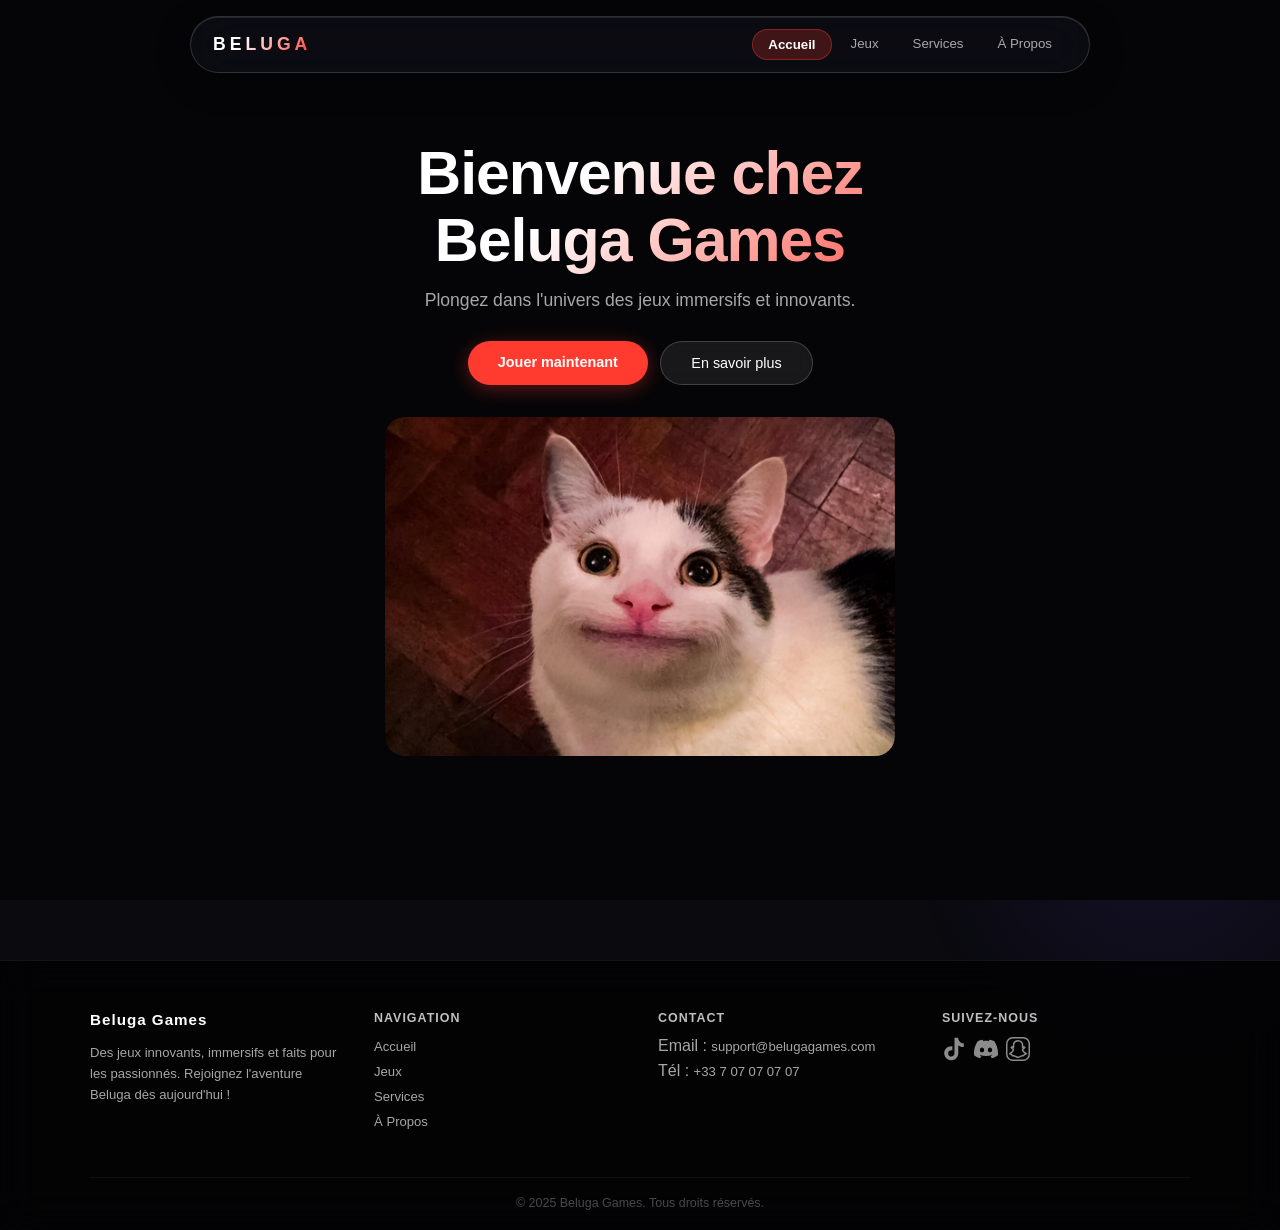
<file: projetallain/index.html>
<!DOCTYPE html>
<html lang="fr">
<head>
    <meta charset="UTF-8">
    <meta name="viewport" content="width=device-width, initial-scale=1.0">
    <title>Beluga Games</title>
    <link rel="icon" type="image/png" href="img/logo.png">
    <link rel="stylesheet" href="styles.css">
</head>
<body>
    <nav class="navbar">
        <a href="index.html" class="logo">BELUGA</a>
        <div class="nav-links">
            <ul>
                <li class="active"><a href="index.html">Accueil</a></li>
                <li><a href="jeux.html">Jeux</a></li>
                <li><a href="service.html">Services</a></li>
                <li><a href="about.html">À Propos</a></li>
            </ul>
        </div>
        <img src="img/menu-btn.png" alt="menu" class="menu-hamburger">
    </nav>

    <header class="home-header">
        <div class="welcome-text">
            <h1>Bienvenue chez<br>Beluga Games</h1>
            <p>Plongez dans l'univers des jeux immersifs et innovants.</p>
            <div class="cta-buttons">
                <a href="jeux.html" class="btn-primary">Jouer maintenant</a>
                <a href="about.html" class="btn-ghost">En savoir plus</a>
            </div>
            <img src="img/beluga.png" alt="Beluga Logo">
        </div>
    </header>

    <footer class="footer">
        <div class="footer-container">
            <div class="footer-section">
                <h3>Beluga Games</h3>
                <p>Des jeux innovants, immersifs et faits pour les passionnés. Rejoignez l'aventure Beluga dès aujourd'hui !</p>
            </div>
            <div class="footer-section">
                <h4>Navigation</h4>
                <ul>
                    <li><a href="index.html">Accueil</a></li>
                    <li><a href="jeux.html">Jeux</a></li>
                    <li><a href="service.html">Services</a></li>
                    <li><a href="about.html">À Propos</a></li>
                </ul>
            </div>
            <div class="footer-section">
                <h4>Contact</h4>
                <ul>
                    <li>Email : <a href="mailto:support@belugagames.com">support@belugagames.com</a></li>
                    <li>Tél : <a href="tel:+33707070707">+33 7 07 07 07 07</a></li>
                </ul>
            </div>
            <div class="footer-section">
                <h4>Suivez-nous</h4>
                <div class="social-icons">
                    <a href="https://www.tiktok.com/@uratex.eu"><img src="img/tiktok.svg" alt="TikTok"></a>
                    <a href="#"><img src="img/discord.svg" alt="Discord"></a>
                    <a href="#"><img src="img/snapchat.svg" alt="Snapchat"></a>
                </div>
            </div>
        </div>
        <div class="footer-bottom">
            <p>&copy; 2025 Beluga Games. Tous droits réservés.</p>
        </div>
    </footer>

    <script>
        document.querySelector('.menu-hamburger').addEventListener('click', () => {
            document.querySelector('.nav-links').classList.toggle('mobile-menu');
        });
    </script>
</body>
</html>
</file>
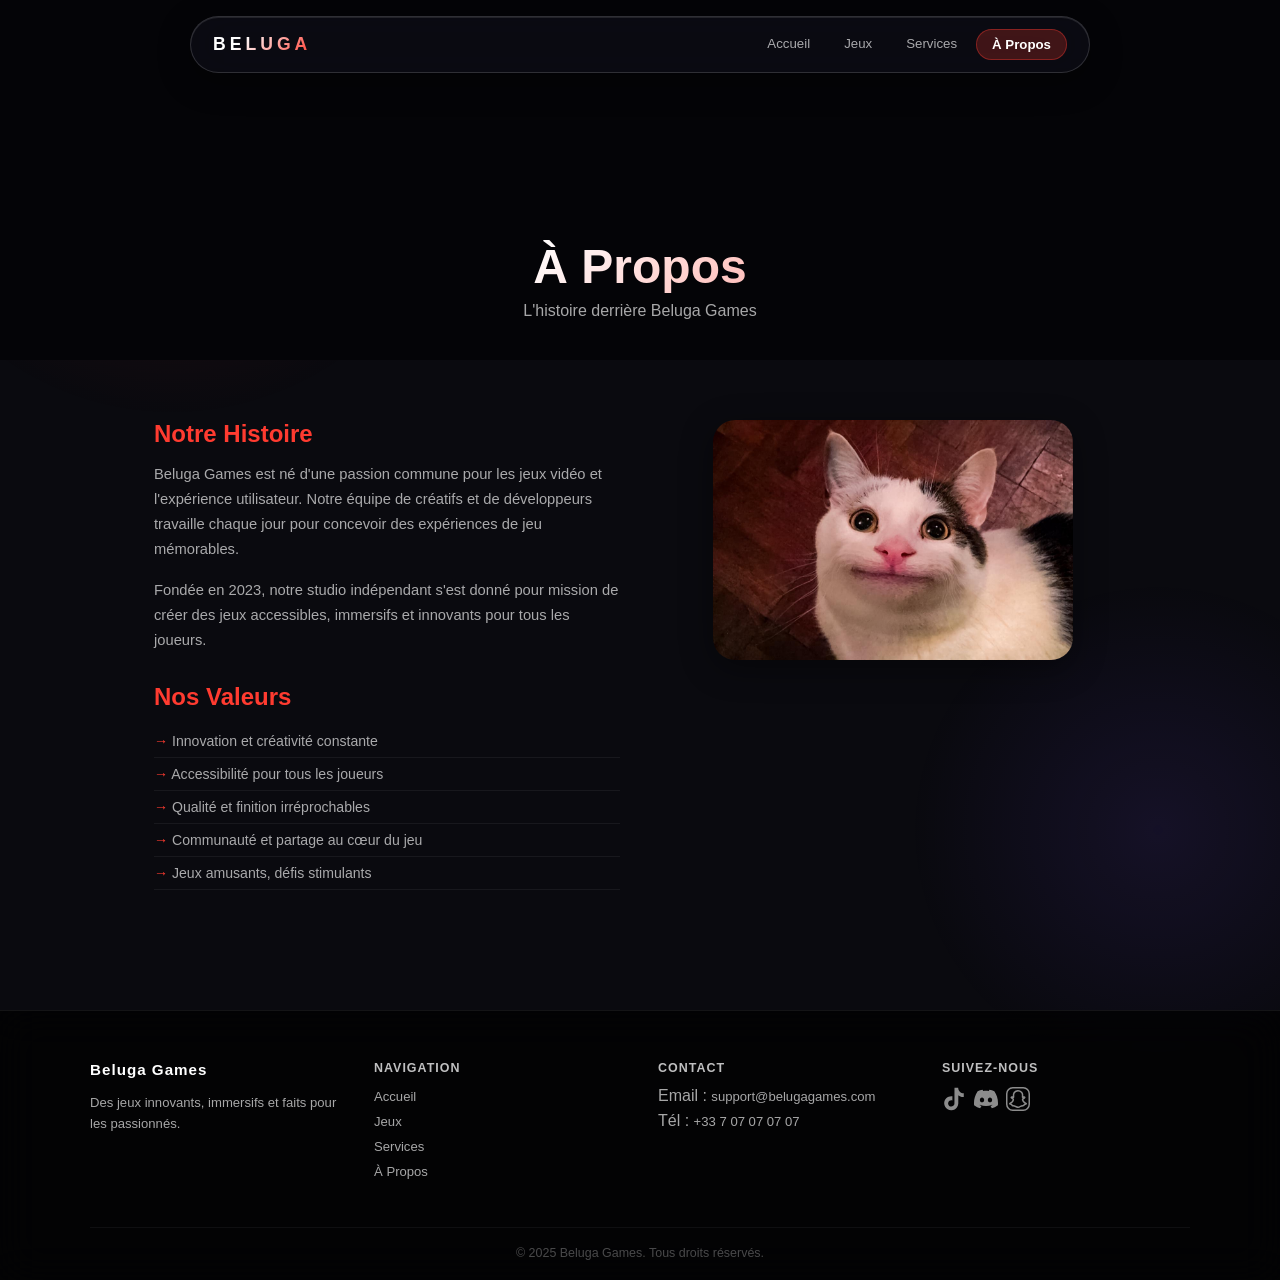
<file: projetallain/about.html>
<!DOCTYPE html>
<html lang="fr">
<head>
    <meta charset="UTF-8">
    <meta name="viewport" content="width=device-width, initial-scale=1.0">
    <title>À Propos – Beluga Games</title>
    <link rel="icon" type="image/png" href="img/logo.png">
    <link rel="stylesheet" href="styles.css">
</head>
<body>
    <nav class="navbar">
        <a href="index.html" class="logo">BELUGA</a>
        <div class="nav-links">
            <ul>
                <li><a href="index.html">Accueil</a></li>
                <li><a href="jeux.html">Jeux</a></li>
                <li><a href="service.html">Services</a></li>
                <li class="active"><a href="about.html">À Propos</a></li>
            </ul>
        </div>
        <img src="img/menu-btn.png" alt="menu" class="menu-hamburger">
    </nav>

    <header style="position:relative;">
        <div class="page-title">
            <h1>À Propos</h1>
            <p>L'histoire derrière Beluga Games</p>
        </div>
    </header>

    <div class="about-section">
        <div class="about-container">
            <div class="about-text">
                <h2>Notre Histoire</h2>
                <p>Beluga Games est né d'une passion commune pour les jeux vidéo et l'expérience utilisateur. Notre équipe de créatifs et de développeurs travaille chaque jour pour concevoir des expériences de jeu mémorables.</p>
                <p>Fondée en 2023, notre studio indépendant s'est donné pour mission de créer des jeux accessibles, immersifs et innovants pour tous les joueurs.</p>
                <h2 style="margin-top:30px;">Nos Valeurs</h2>
                <ul>
                    <li>Innovation et créativité constante</li>
                    <li>Accessibilité pour tous les joueurs</li>
                    <li>Qualité et finition irréprochables</li>
                    <li>Communauté et partage au cœur du jeu</li>
                    <li>Jeux amusants, défis stimulants</li>
                </ul>
            </div>
            <div class="about-image">
                <img src="img/beluga.png" alt="Beluga Mascot">
            </div>
        </div>
    </div>

    <footer class="footer">
        <div class="footer-container">
            <div class="footer-section">
                <h3>Beluga Games</h3>
                <p>Des jeux innovants, immersifs et faits pour les passionnés.</p>
            </div>
            <div class="footer-section">
                <h4>Navigation</h4>
                <ul>
                    <li><a href="index.html">Accueil</a></li>
                    <li><a href="jeux.html">Jeux</a></li>
                    <li><a href="service.html">Services</a></li>
                    <li><a href="about.html">À Propos</a></li>
                </ul>
            </div>
            <div class="footer-section">
                <h4>Contact</h4>
                <ul>
                    <li>Email : <a href="mailto:support@belugagames.com">support@belugagames.com</a></li>
                    <li>Tél : <a href="tel:+33707070707">+33 7 07 07 07 07</a></li>
                </ul>
            </div>
            <div class="footer-section">
                <h4>Suivez-nous</h4>
                <div class="social-icons">
                    <a href="https://www.tiktok.com/@uratex.eu"><img src="img/tiktok.svg" alt="TikTok"></a>
                    <a href="#"><img src="img/discord.svg" alt="Discord"></a>
                    <a href="#"><img src="img/snapchat.svg" alt="Snapchat"></a>
                </div>
            </div>
        </div>
        <div class="footer-bottom"><p>&copy; 2025 Beluga Games. Tous droits réservés.</p></div>
    </footer>

    <script>
        document.querySelector('.menu-hamburger').addEventListener('click', () => {
            document.querySelector('.nav-links').classList.toggle('mobile-menu');
        });
    </script>
</body>
</html>
</file>
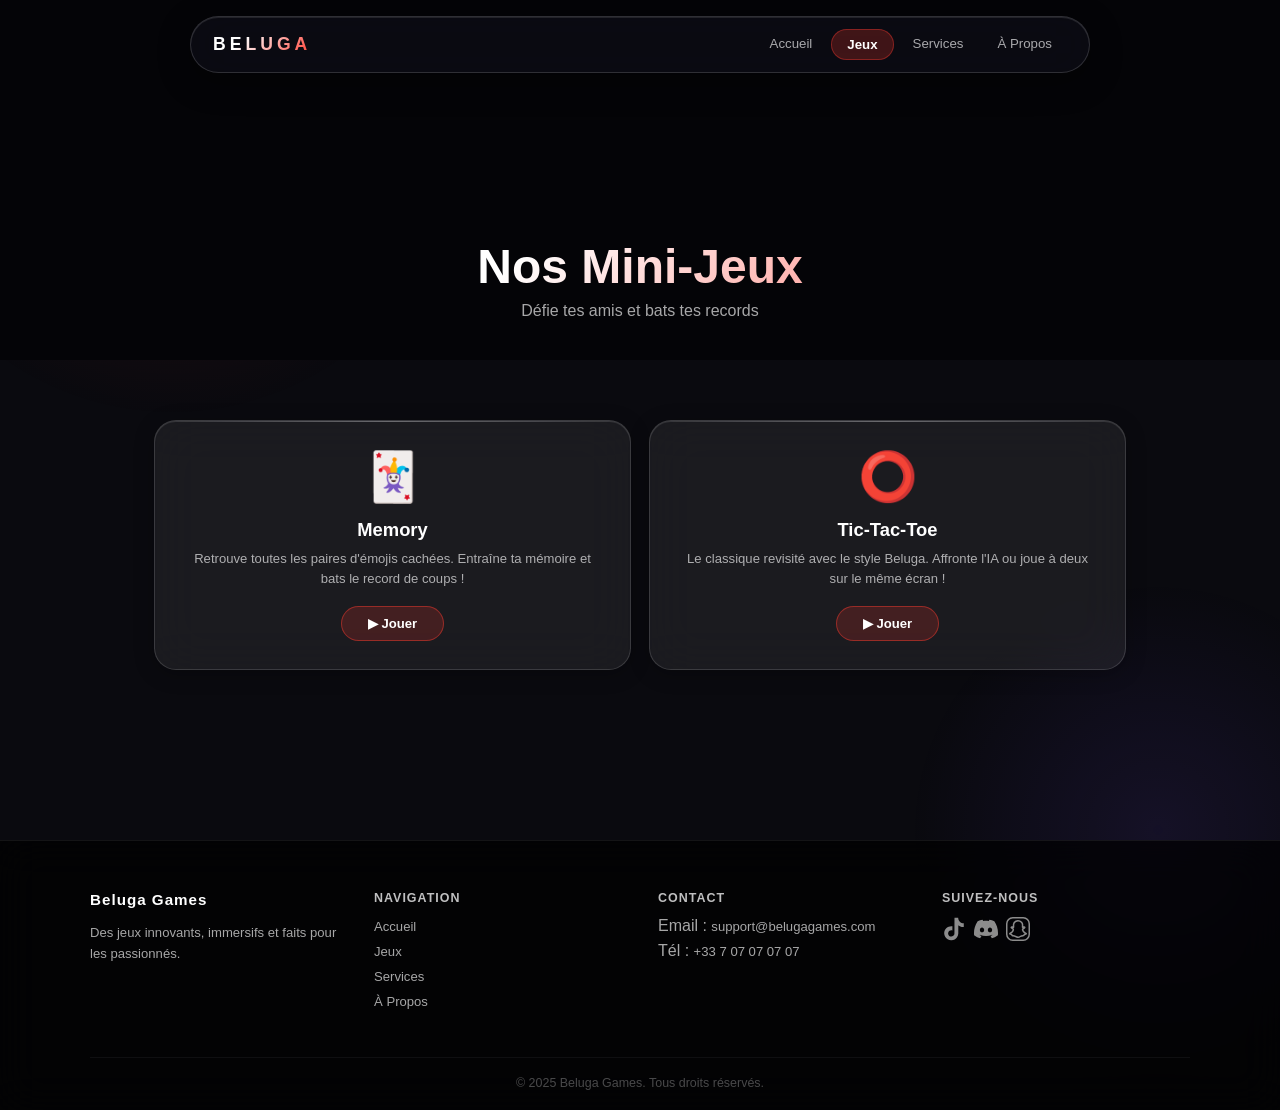
<file: projetallain/jeux.html>
<!DOCTYPE html>
<html lang="fr">
<head>
    <meta charset="UTF-8">
    <meta name="viewport" content="width=device-width, initial-scale=1.0">
    <title>Jeux – Beluga Games</title>
    <link rel="icon" type="image/png" href="img/logo.png">
    <link rel="stylesheet" href="styles.css">
</head>
<body>
    <nav class="navbar">
        <a href="index.html" class="logo">BELUGA</a>
        <div class="nav-links">
            <ul>
                <li><a href="index.html">Accueil</a></li>
                <li class="active"><a href="jeux.html">Jeux</a></li>
                <li><a href="service.html">Services</a></li>
                <li><a href="about.html">À Propos</a></li>
            </ul>
        </div>
        <img src="img/menu-btn.png" alt="menu" class="menu-hamburger">
    </nav>

    <header style="position:relative;">
        <div class="page-title">
            <h1>Nos Mini-Jeux</h1>
            <p>Défie tes amis et bats tes records</p>
        </div>
    </header>

    <div class="section">
        <div class="games-grid">
            <div class="game-card" onclick="openModal('memory')">
                <span class="game-icon">🃏</span>
                <h3>Memory</h3>
                <p>Retrouve toutes les paires d'émojis cachées. Entraîne ta mémoire et bats le record de coups !</p>
                <span class="play-btn">▶ Jouer</span>
            </div>
            <div class="game-card" onclick="openModal('ttt')">
                <span class="game-icon">⭕</span>
                <h3>Tic-Tac-Toe</h3>
                <p>Le classique revisité avec le style Beluga. Affronte l'IA ou joue à deux sur le même écran !</p>
                <span class="play-btn">▶ Jouer</span>
            </div>
        </div>
    </div>

    <!-- MEMORY MODAL -->
    <div class="game-modal" id="modal-memory">
        <div class="game-modal-inner">
            <button class="modal-close" onclick="closeModal('memory')">✕</button>
            <h2>🃏 Memory</h2>
            <div class="game-stats">
                <div>Coups : <span id="mem-moves">0</span></div>
                <div>Paires : <span id="mem-pairs">0</span>/8</div>
            </div>
            <div class="memory-grid" id="memory-grid"></div>
            <button class="game-btn" onclick="initMemory()">🔄 Nouvelle partie</button>
        </div>
    </div>

    <!-- TTT MODAL -->
    <div class="game-modal" id="modal-ttt">
        <div class="game-modal-inner">
            <button class="modal-close" onclick="closeModal('ttt')">✕</button>
            <h2>⭕ Tic-Tac-Toe</h2>
            <div class="ttt-status" id="ttt-status"><strong>Tour de X</strong></div>
            <div class="ttt-board" id="ttt-board">
                <div class="ttt-cell" onclick="tttClick(0)"></div>
                <div class="ttt-cell" onclick="tttClick(1)"></div>
                <div class="ttt-cell" onclick="tttClick(2)"></div>
                <div class="ttt-cell" onclick="tttClick(3)"></div>
                <div class="ttt-cell" onclick="tttClick(4)"></div>
                <div class="ttt-cell" onclick="tttClick(5)"></div>
                <div class="ttt-cell" onclick="tttClick(6)"></div>
                <div class="ttt-cell" onclick="tttClick(7)"></div>
                <div class="ttt-cell" onclick="tttClick(8)"></div>
            </div>
            <button class="game-btn" onclick="initTTT()">🔄 Rejouer</button>
        </div>
    </div>

    <footer class="footer">
        <div class="footer-container">
            <div class="footer-section">
                <h3>Beluga Games</h3>
                <p>Des jeux innovants, immersifs et faits pour les passionnés.</p>
            </div>
            <div class="footer-section">
                <h4>Navigation</h4>
                <ul>
                    <li><a href="index.html">Accueil</a></li>
                    <li><a href="jeux.html">Jeux</a></li>
                    <li><a href="service.html">Services</a></li>
                    <li><a href="about.html">À Propos</a></li>
                </ul>
            </div>
            <div class="footer-section">
                <h4>Contact</h4>
                <ul>
                    <li>Email : <a href="mailto:support@belugagames.com">support@belugagames.com</a></li>
                    <li>Tél : <a href="tel:+33707070707">+33 7 07 07 07 07</a></li>
                </ul>
            </div>
            <div class="footer-section">
                <h4>Suivez-nous</h4>
                <div class="social-icons">
                    <a href="https://www.tiktok.com/@uratex.eu"><img src="img/tiktok.svg" alt="TikTok"></a>
                    <a href="#"><img src="img/discord.svg" alt="Discord"></a>
                    <a href="#"><img src="img/snapchat.svg" alt="Snapchat"></a>
                </div>
            </div>
        </div>
        <div class="footer-bottom"><p>&copy; 2025 Beluga Games. Tous droits réservés.</p></div>
    </footer>

    <script>
    // NAV
    document.querySelector('.menu-hamburger').addEventListener('click', () => {
        document.querySelector('.nav-links').classList.toggle('mobile-menu');
    });

    function openModal(id) {
        document.getElementById('modal-' + id).classList.add('active');
        document.body.style.overflow = 'hidden';
        if (id === 'memory') initMemory();
        if (id === 'ttt') initTTT();
    }

    function closeModal(id) {
        document.getElementById('modal-' + id).classList.remove('active');
        document.body.style.overflow = '';
    }

    // Close on backdrop click
    document.querySelectorAll('.game-modal').forEach(modal => {
        modal.addEventListener('click', e => {
            if (e.target === modal) {
                modal.classList.remove('active');
                document.body.style.overflow = '';
            }
        });
    });

    // ===== MEMORY GAME =====
    const emojis = ['🎮','🕹️','🏆','⚡','🔥','🎯','💎','🌟'];
    let memCards = [], memFlipped = [], memLocked = false, memMoves = 0, memPairs = 0;

    function initMemory() {
        memCards = [...emojis, ...emojis].sort(() => Math.random() - 0.5);
        memFlipped = [];
        memLocked = false;
        memMoves = 0;
        memPairs = 0;
        document.getElementById('mem-moves').textContent = '0';
        document.getElementById('mem-pairs').textContent = '0';
        const grid = document.getElementById('memory-grid');
        grid.innerHTML = '';
        memCards.forEach((emoji, i) => {
            const card = document.createElement('div');
            card.className = 'memory-card';
            card.dataset.index = i;
            card.dataset.emoji = emoji;
            card.innerHTML = `
                <div class="memory-card-inner">
                    <div class="memory-face memory-front"></div>
                    <div class="memory-face memory-back">${emoji}</div>
                </div>`;
            card.addEventListener('click', () => memFlip(card));
            grid.appendChild(card);
        });
    }

    function memFlip(card) {
        if (memLocked || card.classList.contains('flipped') || card.classList.contains('matched')) return;
        card.classList.add('flipped');
        memFlipped.push(card);
        if (memFlipped.length === 2) {
            memLocked = true;
            memMoves++;
            document.getElementById('mem-moves').textContent = memMoves;
            const [a, b] = memFlipped;
            if (a.dataset.emoji === b.dataset.emoji) {
                a.classList.add('matched');
                b.classList.add('matched');
                memPairs++;
                document.getElementById('mem-pairs').textContent = memPairs;
                memFlipped = [];
                memLocked = false;
                if (memPairs === 8) {
                    setTimeout(() => alert(`🏆 Bravo ! Complété en ${memMoves} coups !`), 200);
                }
            } else {
                setTimeout(() => {
                    a.classList.remove('flipped');
                    b.classList.remove('flipped');
                    memFlipped = [];
                    memLocked = false;
                }, 900);
            }
        }
    }

    // ===== TIC-TAC-TOE =====
    let tttBoard = Array(9).fill('');
    let tttCurrent = 'X';
    let tttOver = false;
    const wins = [[0,1,2],[3,4,5],[6,7,8],[0,3,6],[1,4,7],[2,5,8],[0,4,8],[2,4,6]];

    function initTTT() {
        tttBoard = Array(9).fill('');
        tttCurrent = 'X';
        tttOver = false;
        document.querySelectorAll('.ttt-cell').forEach(c => {
            c.className = 'ttt-cell';
            c.textContent = '';
        });
        document.getElementById('ttt-status').innerHTML = '<strong>Tour de X</strong>';
    }

    function tttClick(i) {
        if (tttOver || tttBoard[i]) return;
        tttBoard[i] = tttCurrent;
        const cell = document.querySelectorAll('.ttt-cell')[i];
        cell.textContent = tttCurrent === 'X' ? '✕' : '○';
        cell.classList.add(tttCurrent.toLowerCase(), 'taken');

        const winner = checkWin();
        if (winner) {
            winner.forEach(idx => document.querySelectorAll('.ttt-cell')[idx].classList.add('winning'));
            document.getElementById('ttt-status').innerHTML = `<strong>🏆 ${tttCurrent} a gagné !</strong>`;
            tttOver = true;
        } else if (!tttBoard.includes('')) {
            document.getElementById('ttt-status').innerHTML = '<strong>Match nul !</strong>';
            tttOver = true;
        } else {
            tttCurrent = tttCurrent === 'X' ? 'O' : 'X';
            document.getElementById('ttt-status').innerHTML = `<strong>Tour de ${tttCurrent}</strong>`;
        }
    }

    function checkWin() {
        for (const [a,b,c] of wins) {
            if (tttBoard[a] && tttBoard[a] === tttBoard[b] && tttBoard[b] === tttBoard[c]) return [a,b,c];
        }
        return null;
    }
    </script>
</body>
</html>
</file>
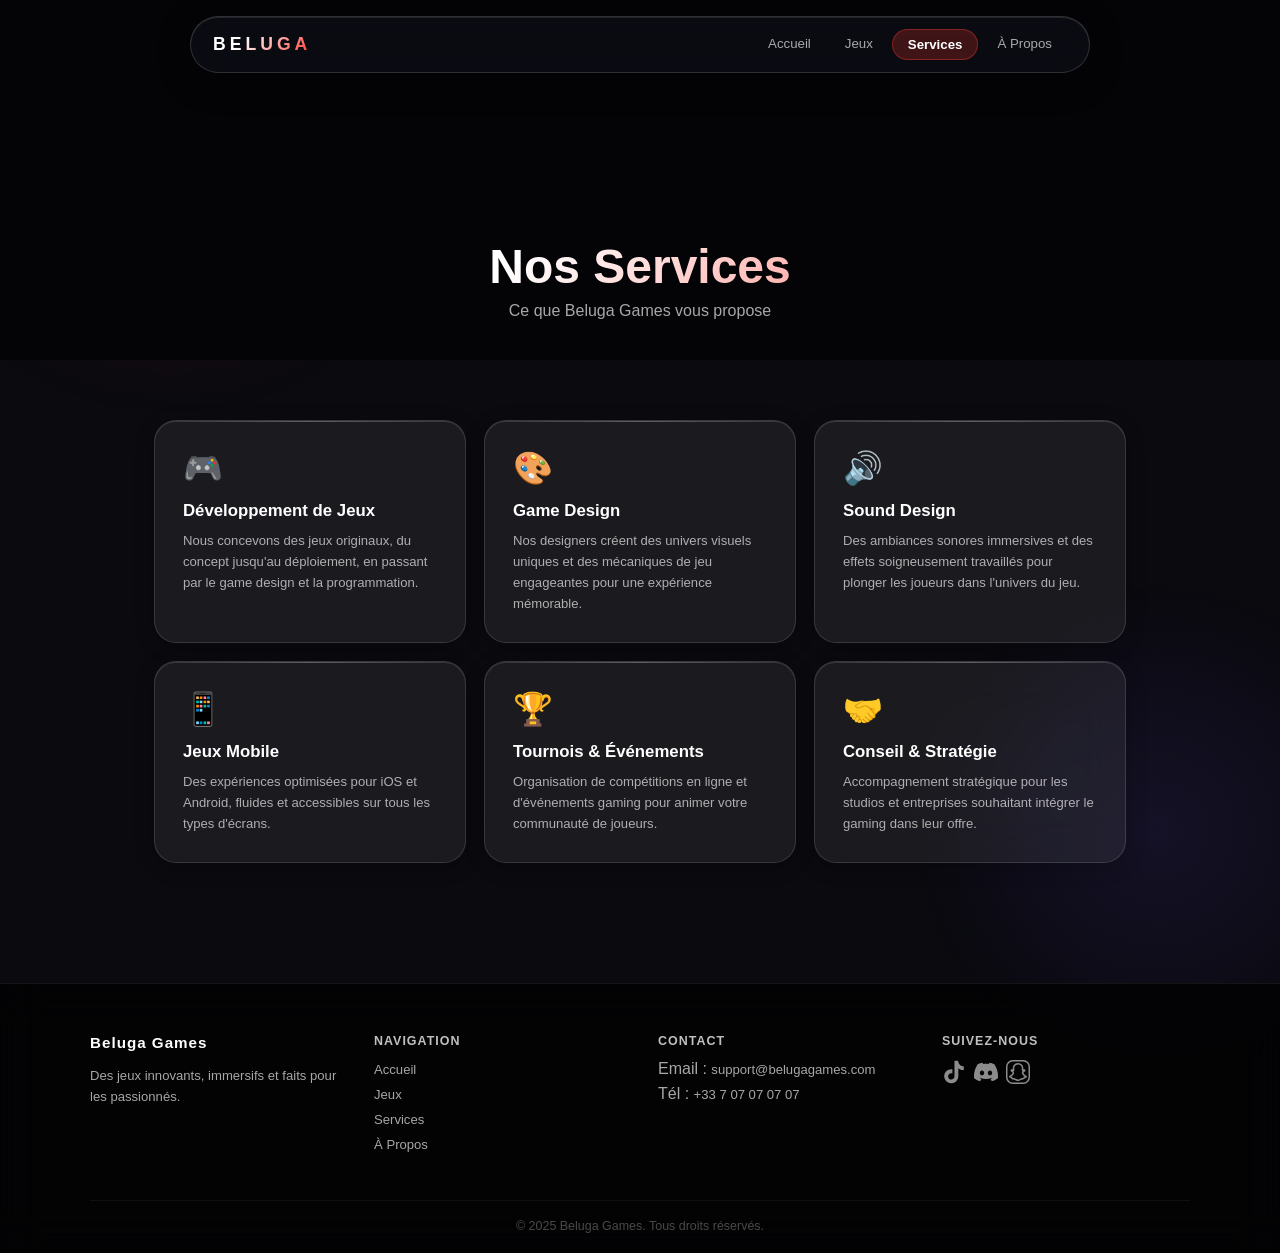
<file: projetallain/service.html>
<!DOCTYPE html>
<html lang="fr">
<head>
    <meta charset="UTF-8">
    <meta name="viewport" content="width=device-width, initial-scale=1.0">
    <title>Services – Beluga Games</title>
    <link rel="icon" type="image/png" href="img/logo.png">
    <link rel="stylesheet" href="styles.css">
</head>
<body>
    <nav class="navbar">
        <a href="index.html" class="logo">BELUGA</a>
        <div class="nav-links">
            <ul>
                <li><a href="index.html">Accueil</a></li>
                <li><a href="jeux.html">Jeux</a></li>
                <li class="active"><a href="service.html">Services</a></li>
                <li><a href="about.html">À Propos</a></li>
            </ul>
        </div>
        <img src="img/menu-btn.png" alt="menu" class="menu-hamburger">
    </nav>

    <header style="position:relative;">
        <div class="page-title">
            <h1>Nos Services</h1>
            <p>Ce que Beluga Games vous propose</p>
        </div>
    </header>

    <div class="services-section">
        <div class="services-grid">
            <div class="service-card">
                <span class="service-icon">🎮</span>
                <h3>Développement de Jeux</h3>
                <p>Nous concevons des jeux originaux, du concept jusqu'au déploiement, en passant par le game design et la programmation.</p>
            </div>
            <div class="service-card">
                <span class="service-icon">🎨</span>
                <h3>Game Design</h3>
                <p>Nos designers créent des univers visuels uniques et des mécaniques de jeu engageantes pour une expérience mémorable.</p>
            </div>
            <div class="service-card">
                <span class="service-icon">🔊</span>
                <h3>Sound Design</h3>
                <p>Des ambiances sonores immersives et des effets soigneusement travaillés pour plonger les joueurs dans l'univers du jeu.</p>
            </div>
            <div class="service-card">
                <span class="service-icon">📱</span>
                <h3>Jeux Mobile</h3>
                <p>Des expériences optimisées pour iOS et Android, fluides et accessibles sur tous les types d'écrans.</p>
            </div>
            <div class="service-card">
                <span class="service-icon">🏆</span>
                <h3>Tournois & Événements</h3>
                <p>Organisation de compétitions en ligne et d'événements gaming pour animer votre communauté de joueurs.</p>
            </div>
            <div class="service-card">
                <span class="service-icon">🤝</span>
                <h3>Conseil & Stratégie</h3>
                <p>Accompagnement stratégique pour les studios et entreprises souhaitant intégrer le gaming dans leur offre.</p>
            </div>
        </div>
    </div>

    <footer class="footer">
        <div class="footer-container">
            <div class="footer-section">
                <h3>Beluga Games</h3>
                <p>Des jeux innovants, immersifs et faits pour les passionnés.</p>
            </div>
            <div class="footer-section">
                <h4>Navigation</h4>
                <ul>
                    <li><a href="index.html">Accueil</a></li>
                    <li><a href="jeux.html">Jeux</a></li>
                    <li><a href="service.html">Services</a></li>
                    <li><a href="about.html">À Propos</a></li>
                </ul>
            </div>
            <div class="footer-section">
                <h4>Contact</h4>
                <ul>
                    <li>Email : <a href="mailto:support@belugagames.com">support@belugagames.com</a></li>
                    <li>Tél : <a href="tel:+33707070707">+33 7 07 07 07 07</a></li>
                </ul>
            </div>
            <div class="footer-section">
                <h4>Suivez-nous</h4>
                <div class="social-icons">
                    <a href="https://www.tiktok.com/@uratex.eu"><img src="img/tiktok.svg" alt="TikTok"></a>
                    <a href="#"><img src="img/discord.svg" alt="Discord"></a>
                    <a href="#"><img src="img/snapchat.svg" alt="Snapchat"></a>
                </div>
            </div>
        </div>
        <div class="footer-bottom"><p>&copy; 2025 Beluga Games. Tous droits réservés.</p></div>
    </footer>

    <script>
        document.querySelector('.menu-hamburger').addEventListener('click', () => {
            document.querySelector('.nav-links').classList.toggle('mobile-menu');
        });
    </script>
</body>
</html>
</file>
<file: projetallain/styles.css>
* {
    margin: 0;
    padding: 0;
    box-sizing: border-box;
    text-decoration: none;
    list-style: none;
}

:root {
    --glass-bg: rgba(255, 255, 255, 0.08);
    --glass-border: rgba(255, 255, 255, 0.18);
    --accent: #ff3b30;
    --text: #ffffff;
    --text-secondary: rgba(255,255,255,0.65);
    --blur: blur(24px);
    --radius: 22px;
}

body {
    font-family: -apple-system, BlinkMacSystemFont, 'SF Pro Display', 'Helvetica Neue', sans-serif;
    background: #0a0a0f;
    color: var(--text);
    min-height: 100vh;
    overflow-x: hidden;
}

body::before {
    content: '';
    position: fixed;
    top: -20%;
    left: -10%;
    width: 600px;
    height: 600px;
    background: radial-gradient(circle, rgba(255,59,48,0.12) 0%, transparent 70%);
    border-radius: 50%;
    animation: floatOrb 12s ease-in-out infinite;
    pointer-events: none;
    z-index: 0;
}

body::after {
    content: '';
    position: fixed;
    bottom: -20%;
    right: -10%;
    width: 500px;
    height: 500px;
    background: radial-gradient(circle, rgba(120,80,255,0.1) 0%, transparent 70%);
    border-radius: 50%;
    animation: floatOrb 15s ease-in-out infinite reverse;
    pointer-events: none;
    z-index: 0;
}

@keyframes floatOrb {
    0%, 100% { transform: translate(0,0) scale(1); }
    33% { transform: translate(30px,-30px) scale(1.05); }
    66% { transform: translate(-20px,20px) scale(0.95); }
}

/* NAVBAR */
.navbar {
    position: fixed;
    top: 16px;
    left: 50%;
    transform: translateX(-50%);
    width: calc(100% - 40px);
    max-width: 900px;
    padding: 12px 22px;
    display: flex;
    justify-content: space-between;
    align-items: center;
    background: rgba(15,15,25,0.6);
    backdrop-filter: blur(24px) saturate(180%);
    -webkit-backdrop-filter: blur(24px) saturate(180%);
    border: 1px solid rgba(255,255,255,0.15);
    border-radius: 50px;
    z-index: 1000;
    box-shadow: 0 8px 32px rgba(0,0,0,0.4), inset 0 1px 0 rgba(255,255,255,0.1);
}

.navbar a { color: var(--text); }

.navbar .logo {
    font-size: 1.1em;
    font-weight: 800;
    letter-spacing: 4px;
    background: linear-gradient(135deg, #fff 30%, var(--accent));
    -webkit-background-clip: text;
    -webkit-text-fill-color: transparent;
    background-clip: text;
}

.navbar .nav-links ul {
    display: flex;
    gap: 4px;
}

.navbar .nav-links ul li a {
    padding: 7px 15px;
    border-radius: 50px;
    font-size: 0.83em;
    font-weight: 500;
    color: var(--text-secondary);
    transition: all 0.25s ease;
    display: block;
}

.navbar .nav-links ul li a:hover {
    color: var(--text);
    background: rgba(255,255,255,0.09);
}

.navbar .nav-links ul li.active a {
    color: #fff;
    background: rgba(255,59,48,0.22);
    border: 1px solid rgba(255,59,48,0.38);
    font-weight: 600;
}

.menu-hamburger {
    display: none;
    width: 28px;
    cursor: pointer;
    filter: invert(1);
}

/* HOME HEADER */
.home-header {
    width: 100%;
    min-height: 100vh;
    display: flex;
    justify-content: center;
    align-items: center;
    background: #0a0a0f;
    text-align: center;
    position: relative;
    z-index: 1;
}

.home-header::before {
    content: '';
    position: absolute;
    inset: 0;
    background: rgba(0,0,0,0.5);
}

.welcome-text {
    position: relative;
    z-index: 1;
    max-width: 720px;
    padding: 0 20px;
}

.welcome-text h1 {
    font-size: clamp(2em,6vw,3.8em);
    font-weight: 700;
    letter-spacing: -1px;
    background: linear-gradient(135deg,#fff 40%,var(--accent));
    -webkit-background-clip: text;
    -webkit-text-fill-color: transparent;
    background-clip: text;
    margin-bottom: 16px;
    line-height: 1.1;
}

.welcome-text > p {
    font-size: 1.1em;
    color: var(--text-secondary);
    margin-bottom: 30px;
    font-weight: 300;
}

.welcome-text img {
    border-radius: 20px;
    max-width: 75%;
    margin-top: 20px;
}

.cta-buttons {
    display: flex;
    gap: 12px;
    justify-content: center;
    flex-wrap: wrap;
    margin-bottom: 12px;
}

.btn-primary {
    padding: 13px 30px;
    background: var(--accent);
    color: #fff;
    border-radius: 50px;
    font-weight: 600;
    font-size: 0.9em;
    border: none;
    cursor: pointer;
    transition: all 0.3s ease;
    box-shadow: 0 4px 20px rgba(255,59,48,0.35);
    text-decoration: none;
    display: inline-block;
}

.btn-primary:hover {
    background: #ff5145;
    transform: translateY(-2px);
    box-shadow: 0 8px 30px rgba(255,59,48,0.5);
}

.btn-ghost {
    padding: 13px 30px;
    background: rgba(255,255,255,0.08);
    color: #fff;
    border-radius: 50px;
    font-weight: 500;
    font-size: 0.9em;
    border: 1px solid rgba(255,255,255,0.18);
    cursor: pointer;
    transition: all 0.3s ease;
    backdrop-filter: blur(10px);
    text-decoration: none;
    display: inline-block;
}

.btn-ghost:hover {
    background: rgba(255,255,255,0.14);
    transform: translateY(-2px);
}

/* GENERIC HEADER */
header:not(.home-header) {
    width: 100%;
    height: 40vh;
    min-height: 280px;
    background: #0a0a0f;
    position: relative;
}

header:not(.home-header)::before {
    content: '';
    position: absolute;
    inset: 0;
    background: rgba(0,0,0,0.55);
}

/* PAGE HERO TITLE OVERLAY */
.page-title {
    position: absolute;
    bottom: 40px;
    left: 50%;
    transform: translateX(-50%);
    text-align: center;
    z-index: 2;
    width: 100%;
}

.page-title h1 {
    font-size: clamp(2em,5vw,3em);
    font-weight: 700;
    background: linear-gradient(135deg,#fff 40%,var(--accent));
    -webkit-background-clip: text;
    -webkit-text-fill-color: transparent;
    background-clip: text;
    margin-bottom: 8px;
}

.page-title p { color: var(--text-secondary); font-size: 1em; }

/* SECTIONS */
.section {
    padding: 60px 5%;
    max-width: 1100px;
    margin: 0 auto;
    position: relative;
    z-index: 1;
}

.section-title {
    font-size: 1.6em;
    font-weight: 700;
    margin-bottom: 30px;
    letter-spacing: -0.5px;
}

.section-title span { color: var(--accent); }

/* GAMES GRID */
.games-grid {
    display: grid;
    grid-template-columns: repeat(auto-fit, minmax(240px,1fr));
    gap: 18px;
    margin-bottom: 50px;
}

.game-card {
    background: rgba(255,255,255,0.07);
    backdrop-filter: blur(24px);
    -webkit-backdrop-filter: blur(24px);
    border: 1px solid rgba(255,255,255,0.14);
    border-radius: var(--radius);
    padding: 28px;
    text-align: center;
    cursor: pointer;
    transition: all 0.3s ease;
    box-shadow: 0 4px 20px rgba(0,0,0,0.25), inset 0 1px 0 rgba(255,255,255,0.1);
    position: relative;
    overflow: hidden;
}

.game-card::before {
    content: '';
    position: absolute;
    top: 0; left: 0; right: 0;
    height: 1px;
    background: linear-gradient(90deg,transparent,rgba(255,255,255,0.28),transparent);
}

.game-card:hover {
    transform: translateY(-6px) scale(1.02);
    border-color: rgba(255,59,48,0.35);
    box-shadow: 0 16px 48px rgba(0,0,0,0.4), 0 0 28px rgba(255,59,48,0.09);
}

.game-icon { font-size: 3em; margin-bottom: 14px; display: block; }
.game-card h3 { font-size: 1.15em; font-weight: 600; margin-bottom: 8px; }
.game-card p { color: var(--text-secondary); font-size: 0.82em; line-height: 1.5; margin-bottom: 18px; }

.play-btn {
    display: inline-block;
    padding: 9px 26px;
    background: rgba(255,59,48,0.18);
    border: 1px solid rgba(255,59,48,0.45);
    border-radius: 50px;
    color: #fff;
    font-size: 0.82em;
    font-weight: 600;
    transition: all 0.25s ease;
}

.game-card:hover .play-btn {
    background: var(--accent);
    border-color: var(--accent);
    box-shadow: 0 4px 16px rgba(255,59,48,0.4);
}

/* GAME MODAL */
.game-modal {
    display: none;
    position: fixed;
    inset: 0;
    background: rgba(0,0,0,0.72);
    backdrop-filter: blur(12px);
    -webkit-backdrop-filter: blur(12px);
    z-index: 2000;
    justify-content: center;
    align-items: center;
    padding: 20px;
}

.game-modal.active { display: flex; }

.game-modal-inner {
    background: rgba(16,16,26,0.93);
    backdrop-filter: blur(30px) saturate(180%);
    -webkit-backdrop-filter: blur(30px) saturate(180%);
    border: 1px solid rgba(255,255,255,0.14);
    border-radius: 28px;
    padding: 34px;
    max-width: 480px;
    width: 100%;
    box-shadow: 0 24px 80px rgba(0,0,0,0.6), inset 0 1px 0 rgba(255,255,255,0.1);
    position: relative;
    animation: modalIn 0.35s cubic-bezier(0.34,1.56,0.64,1);
}

@keyframes modalIn {
    from { opacity:0; transform:scale(0.85) translateY(20px); }
    to { opacity:1; transform:scale(1) translateY(0); }
}

.modal-close {
    position: absolute;
    top: 14px; right: 14px;
    width: 30px; height: 30px;
    background: rgba(255,255,255,0.1);
    border: none;
    border-radius: 50%;
    color: #fff;
    font-size: 1.1em;
    cursor: pointer;
    display: flex;
    align-items: center;
    justify-content: center;
    transition: background 0.2s;
    line-height: 1;
}

.modal-close:hover { background: rgba(255,59,48,0.4); }

.game-modal-inner h2 {
    font-size: 1.4em;
    font-weight: 700;
    margin-bottom: 20px;
    text-align: center;
}

/* MEMORY GAME */
.memory-grid {
    display: grid;
    grid-template-columns: repeat(4,1fr);
    gap: 9px;
    margin-bottom: 16px;
}

.memory-card {
    aspect-ratio: 1;
    cursor: pointer;
    perspective: 600px;
    border-radius: 12px;
}

.memory-card-inner {
    width: 100%; height: 100%;
    position: relative;
    transform-style: preserve-3d;
    transition: transform 0.4s ease;
    border-radius: 12px;
}

.memory-card.flipped .memory-card-inner,
.memory-card.matched .memory-card-inner { transform: rotateY(180deg); }

.memory-face {
    position: absolute;
    inset: 0;
    display: flex;
    align-items: center;
    justify-content: center;
    border-radius: 12px;
    backface-visibility: hidden;
    -webkit-backface-visibility: hidden;
}

.memory-front {
    background: rgba(255,255,255,0.07);
    border: 1px solid rgba(255,255,255,0.14);
    font-size: 1.3em;
    color: rgba(255,255,255,0.25);
}

.memory-front::after { content: '?'; }

.memory-back {
    background: rgba(255,59,48,0.14);
    border: 1px solid rgba(255,59,48,0.3);
    font-size: 1.6em;
    transform: rotateY(180deg);
}

.memory-card.matched .memory-back {
    background: rgba(52,199,89,0.18);
    border-color: rgba(52,199,89,0.4);
}

.game-stats {
    display: flex;
    justify-content: space-between;
    margin-bottom: 14px;
    font-size: 0.82em;
    color: var(--text-secondary);
}

.game-stats span { color:#fff; font-weight:600; }

.game-btn {
    display: block;
    width: 100%;
    padding: 11px;
    background: rgba(255,59,48,0.18);
    border: 1px solid rgba(255,59,48,0.38);
    color: #fff;
    border-radius: 12px;
    font-size: 0.88em;
    font-weight: 600;
    cursor: pointer;
    transition: all 0.25s;
    margin-top: 10px;
    font-family: inherit;
}

.game-btn:hover { background: var(--accent); border-color: var(--accent); }

/* TIC TAC TOE */
.ttt-board {
    display: grid;
    grid-template-columns: repeat(3,1fr);
    gap: 10px;
    margin: 0 auto 18px;
    max-width: 260px;
}

.ttt-cell {
    aspect-ratio: 1;
    background: rgba(255,255,255,0.07);
    border: 1px solid rgba(255,255,255,0.14);
    border-radius: 14px;
    display: flex;
    align-items: center;
    justify-content: center;
    font-size: 2.4em;
    font-weight: 700;
    cursor: pointer;
    transition: all 0.2s ease;
    user-select: none;
}

.ttt-cell:hover:not(.taken) {
    background: rgba(255,255,255,0.11);
    border-color: rgba(255,255,255,0.28);
}

.ttt-cell.x { color: var(--accent); }
.ttt-cell.o { color: #30d158; }

.ttt-cell.winning {
    background: rgba(255,59,48,0.18);
    border-color: rgba(255,59,48,0.45);
    animation: winPulse 0.5s ease;
}

@keyframes winPulse {
    0% { transform:scale(1); }
    50% { transform:scale(1.09); }
    100% { transform:scale(1); }
}

.ttt-status {
    text-align: center;
    font-size: 0.9em;
    color: var(--text-secondary);
    margin-bottom: 14px;
    min-height: 22px;
}

.ttt-status strong { color: #fff; }

/* ABOUT */
.about-section {
    padding: 60px 5%;
    max-width: 1100px;
    margin: 0 auto;
    position: relative;
    z-index: 1;
}

.about-container {
    display: flex;
    gap: 40px;
    flex-wrap: wrap;
    align-items: flex-start;
}

.about-text { flex:1; min-width: 280px; }

.about-text h2 {
    color: var(--accent);
    margin-bottom: 14px;
    font-size: 1.5em;
    font-weight: 700;
}

.about-text p {
    color: var(--text-secondary);
    line-height: 1.7;
    margin-bottom: 16px;
    font-size: 0.92em;
}

.about-text ul { padding: 0; }

.about-text ul li {
    padding: 8px 0;
    color: var(--text-secondary);
    border-bottom: 1px solid rgba(255,255,255,0.06);
    font-size: 0.88em;
    list-style: none;
}

.about-text ul li::before { content: '→ '; color: var(--accent); }

.about-image { flex:1; min-width:260px; text-align:center; }

.about-image img {
    width: 100%;
    max-width: 360px;
    border-radius: var(--radius);
    box-shadow: 0 8px 32px rgba(0,0,0,0.4);
}

/* SERVICES */
.services-section {
    padding: 60px 5%;
    max-width: 1100px;
    margin: 0 auto;
    position: relative;
    z-index: 1;
}

.services-grid {
    display: grid;
    grid-template-columns: repeat(auto-fit,minmax(240px,1fr));
    gap: 18px;
}

.service-card {
    background: rgba(255,255,255,0.07);
    backdrop-filter: blur(24px);
    -webkit-backdrop-filter: blur(24px);
    border: 1px solid rgba(255,255,255,0.13);
    border-radius: var(--radius);
    padding: 28px;
    transition: all 0.3s ease;
    box-shadow: 0 4px 20px rgba(0,0,0,0.22), inset 0 1px 0 rgba(255,255,255,0.1);
    position: relative;
    overflow: hidden;
}

.service-card::before {
    content: '';
    position: absolute;
    top:0; left:0; right:0;
    height: 1px;
    background: linear-gradient(90deg,transparent,rgba(255,255,255,0.22),transparent);
}

.service-card:hover {
    transform: translateY(-5px);
    border-color: rgba(255,59,48,0.28);
    box-shadow: 0 16px 48px rgba(0,0,0,0.38);
}

.service-icon { font-size: 2em; margin-bottom: 14px; display: block; }
.service-card h3 { font-size: 1.05em; font-weight: 600; margin-bottom: 9px; }
.service-card p { color: var(--text-secondary); font-size: 0.82em; line-height: 1.6; }

/* FOOTER */
.footer {
    background: rgba(0,0,0,0.7);
    backdrop-filter: blur(20px);
    border-top: 1px solid rgba(255,255,255,0.07);
    color: var(--text-secondary);
    padding: 50px 5% 20px;
    position: relative;
    z-index: 1;
    margin-top: 60px;
}

.footer-container {
    max-width: 1100px;
    margin: 0 auto 40px;
    display: grid;
    grid-template-columns: repeat(auto-fit,minmax(190px,1fr));
    gap: 36px;
}

.footer-section h3 { color:#fff; font-size:0.95em; font-weight:700; margin-bottom:14px; letter-spacing:1px; }
.footer-section h4 { color:rgba(255,255,255,0.75); font-size:0.78em; font-weight:600; margin-bottom:12px; text-transform:uppercase; letter-spacing:1px; }
.footer-section p { font-size:0.82em; line-height:1.6; }
.footer-section ul li { margin-bottom:7px; }
.footer-section ul li a { color:var(--text-secondary); font-size:0.82em; transition:color 0.2s; }
.footer-section ul li a:hover { color:var(--accent); }

.social-icons { display:flex; gap:8px; }
.social-icons a img { width:24px; filter:brightness(0) invert(0.55); transition:filter 0.2s; }
.social-icons a:hover img { filter:brightness(0) invert(1); }

.footer-bottom {
    text-align:center;
    border-top:1px solid rgba(255,255,255,0.05);
    padding-top:18px;
    font-size:0.78em;
    color:rgba(255,255,255,0.28);
    max-width:1100px;
    margin:0 auto;
}

/* RESPONSIVE */
@media (max-width: 768px) {
    .navbar { top:10px; width:calc(100% - 20px); padding:11px 16px; }

    .nav-links {
        position: fixed;
        inset: 0;
        background: rgba(10,10,20,0.9);
        backdrop-filter: blur(30px);
        -webkit-backdrop-filter: blur(30px);
        display: flex;
        justify-content: center;
        align-items: center;
        margin-left: -100%;
        transition: margin-left 0.35s ease;
        z-index: 999;
    }

    .nav-links.mobile-menu { margin-left:0; }
    .nav-links ul { flex-direction:column; align-items:center; gap:8px; }
    .nav-links ul li a { font-size:1.15em; padding:12px 28px; }

    .menu-hamburger { display:block; }
    .footer-container { text-align:center; }
    .social-icons { justify-content:center; }
    .about-container { flex-direction:column; }
}
</file>
